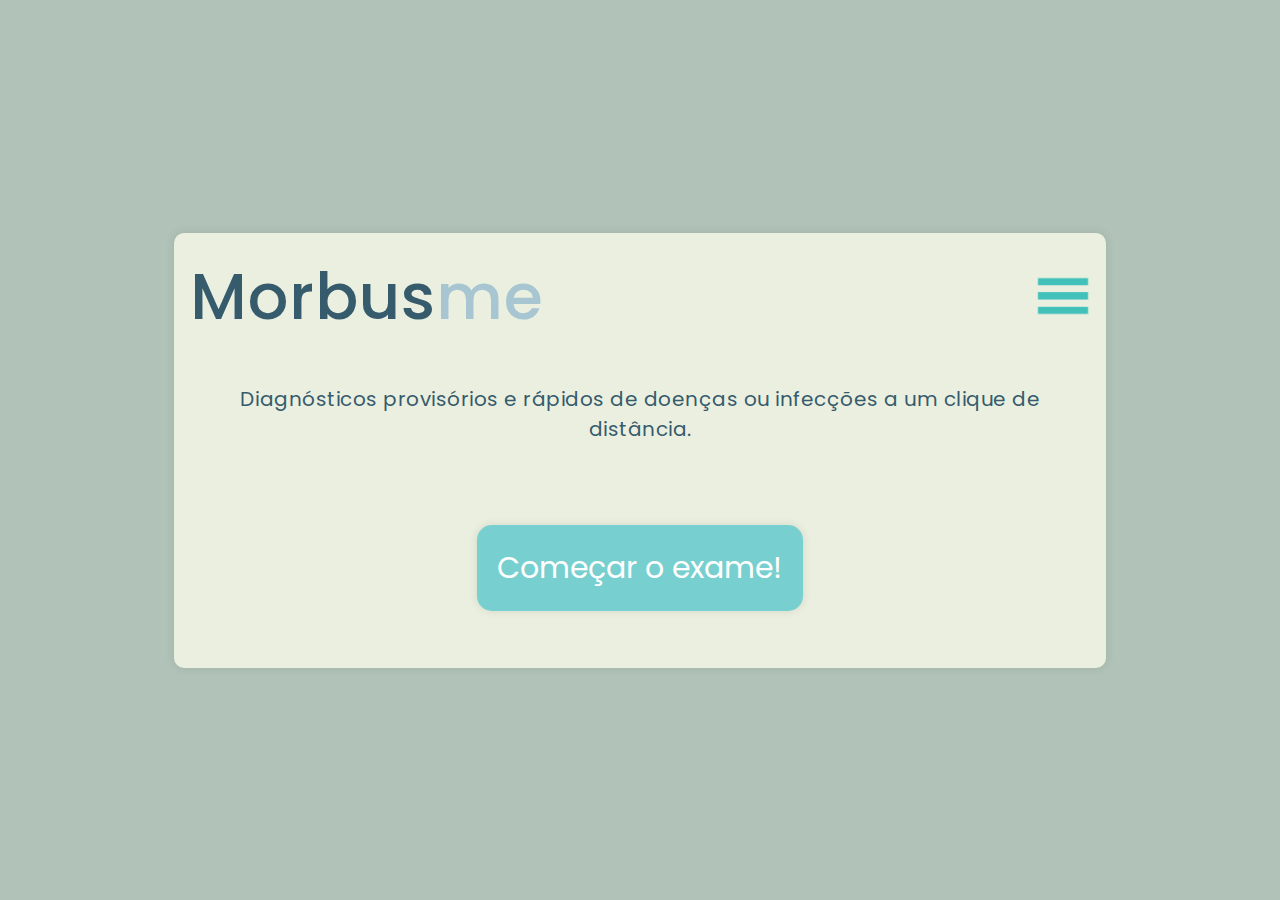
<file: index.html>
<!DOCTYPE html>
<html lang="PT-BR">
<head>
  <meta charset="UTF-8">
  <meta http-equiv="X-UA-Compatible" content="IE=edge">
  <meta name="viewport" content="width=device-width, initial-scale=1.0">
  <title>Morbusme - Menu Inicial</title>
  <link rel="stylesheet" href="css/index.css">
  <script src="./js/index.js" defer></script>
  <link rel="shortcut icon" href="images/favicon.png" type="image/x-icon">
</head>
<body>
  <main>
      <article id="main-article">
        <header id="article-header">
          <section id="header-introducao">
            <h1 id="header-titulo">Morbus<span id="header-titulo-decoracao">me</span></h1>
          </section>

          <button id="hambuguer" class="nao-selecionavel">
            <img src="./images/hambuguer.png" alt="Imagem do Hambuguer" id="hambuguer-image">
          </button>
          <nav id="header-nav">
            <ul id="nav-menu">
              <li><a class="tabs" id="pag-selecionada" href="./index.html">Menu inicial</a></li>
              <li><a class="tabs" href="./tabs/proposta.html">Proposta</a></li>
              <li><a class="tabs" href="./tabs/sobre-nos.html">Sobre nós</a></li>
              <li><a class="tabs" href="./tabs/contatos.html">Contatos</a></li>
            </ul>
          </nav>
        </header>
        <section id="main-conteudo">
          <p id="main-legenda">Diagnósticos provisórios e rápidos de doenças ou infecções a um clique de distância.</p>
          <a href="./tabs/diagnostico.html" id="link-button"><button id="diagnostico-botao" class="nao-selecionavel">Começar o exame!</button></a>
        </section>
      </article>
  </main>
</body>
</html>
</file>
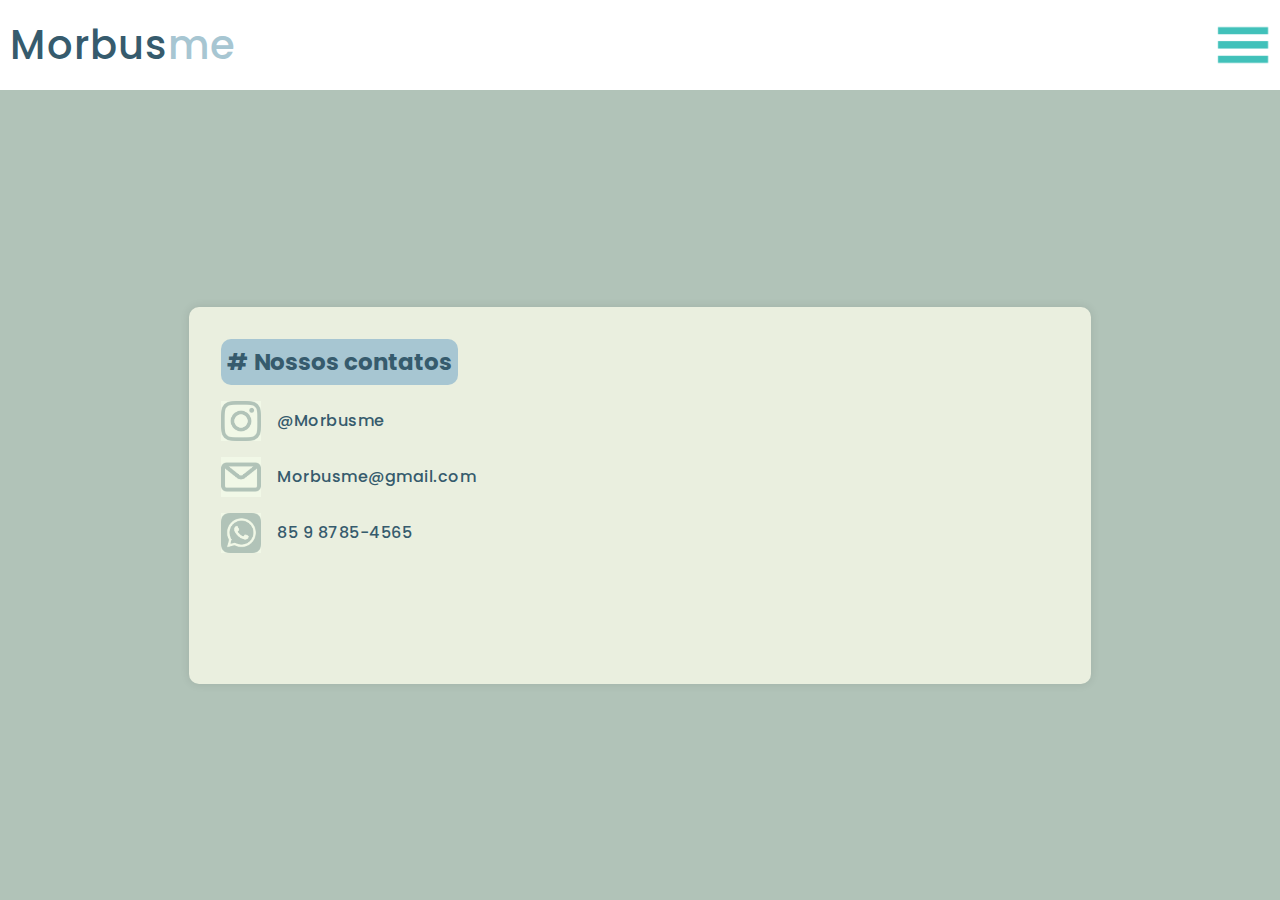
<file: tabs/contatos.html>
<!DOCTYPE html>
<html lang="PT-BR">
<head>
  <meta charset="UTF-8">
  <meta http-equiv="X-UA-Compatible" content="IE=edge">
  <meta name="viewport" content="width=device-width, initial-scale=1.0">
  <title>Morbusme - Contatos</title>
  <link rel="stylesheet" href="../css/contatos.css">
  <script src="../js/app.js" defer></script>
  <link rel="shortcut icon" href="../images/favicon.png" type="image/x-icon">

</head>
<body>
  <header>
    <h1 id="header-titulo">Morbus<span id="header-titulo-decoracao">me</span></h1>
    <button id="hambuguer" class="nao-selecionavel">
      <img src="../images/hambuguer.png" alt="Imagem do Hambuguer" id="hambuguer-image">
    </button>
    <nav id="header-nav">
      <ul id="nav-menu">
        <li><a class="tabs" href="../index.html">Menu inicial</a></li>
        <li><a class="tabs" href="./proposta.html">Proposta</a></li>
        <li><a class="tabs" href="./sobre-nos.html">Sobre nós</a></li>
        <li><a class="tabs" id="pag-selecionada" href="./contatos.html">Contatos</a></li>
      </ul>
    </nav>
  </header>
  <section id="section-main">
    <main>
        <article>
          <h2 id="informacao-titulo"># Nossos contatos</h2>
          <div id="contatos">
            <a rel="external" target="_blank" href="https://www.instagram.com/morbusme/" class="contatos"><img src="../images/insta.png" alt="Icone do Istagram" class="icon-image">@Morbusme</a>
            <p class="contatos"><img src="../images/e-mail.png" alt="Icone do E-mail" class="icon-image">Morbusme@gmail.com</p>
            <p class="contatos"><img src="../images/zap.png" alt="Icone do Whatsapp" class="icon-image">85 9 8785-4565</p>
          </div>
        </article>
    </main>
  </section>
</body>
</html>
</file>
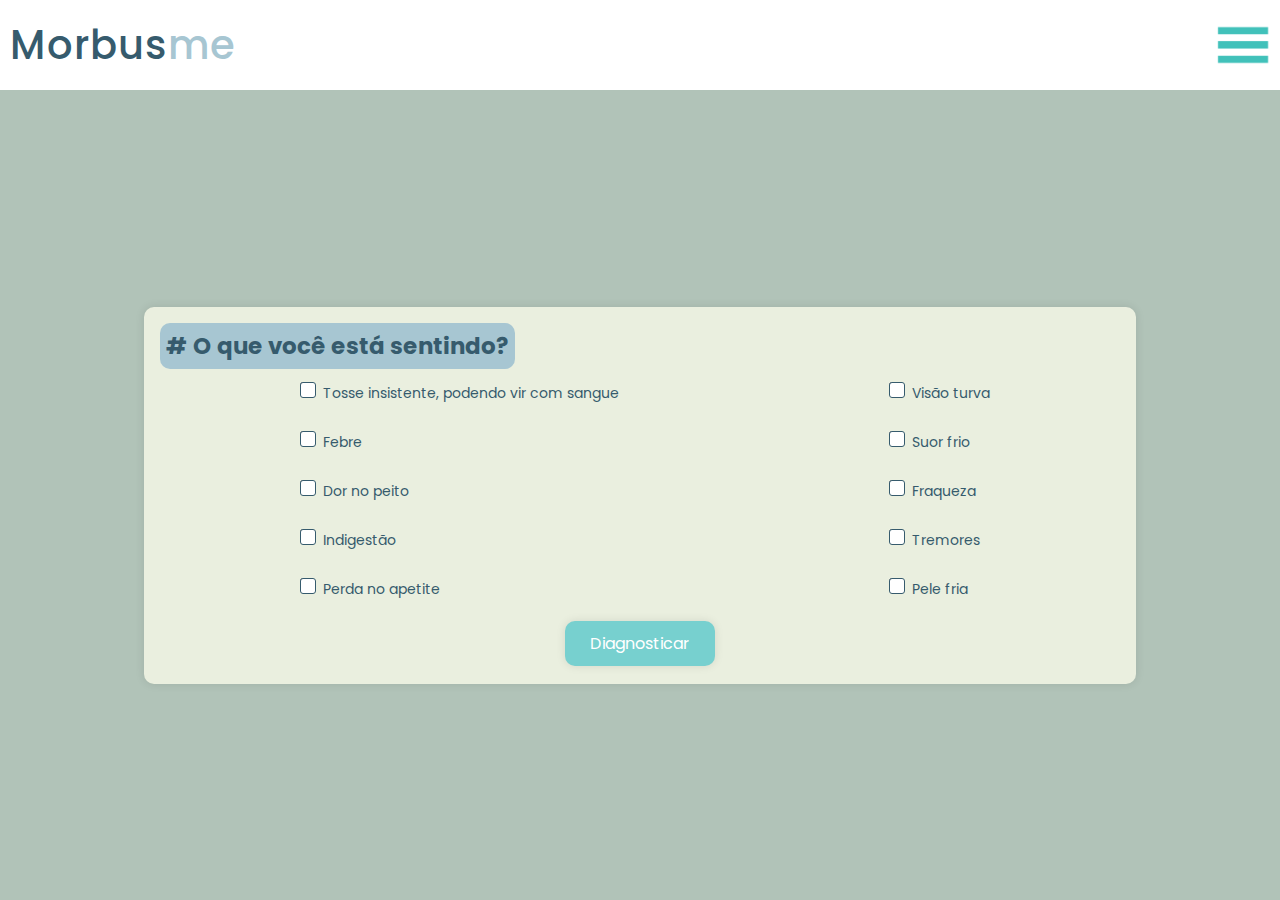
<file: tabs/diagnostico.html>
<!DOCTYPE html>
<html lang="PT-BR">
<head>
  <meta charset="UTF-8">
  <meta http-equiv="X-UA-Compatible" content="IE=edge">
  <meta name="viewport" content="width=device-width, initial-scale=1.0">
  <title>Morbusme - Diagnóstico</title>
  <link rel="stylesheet" href="../css/diagnostico.css">
  <script src="../js/index.js" defer></script>
  <link rel="shortcut icon" href="../images/favicon.png" type="image/x-icon">
</head>
<body>
  <header>
    <h1 id="header-titulo">Morbus<span id="header-titulo-decoracao">me</span></h1>
    <button id="hambuguer" class="nao-selecionavel">
      <img src="../images/hambuguer.png" alt="Imagem do Hambuguer" id="hambuguer-image">
    </button>
    <nav id="header-nav">
      <ul id="nav-menu">
        <li><a class="tabs" href="../index.html">Menu inicial</a></li>
        <li><a class="tabs" href="./proposta.html">Proposta</a></li>
        <li><a class="tabs" href="./sobre-nos.html">Sobre nós</a></li>
        <li><a class="tabs" href="./contatos.html">Contatos</a></li>
      </ul>
    </nav>
  </header>
  <section id="section-main">
    <main>
      <form autocomplete="off">
        <fieldset>
          <h2 id="main-titulo"># O que você está sentindo?</h2>
          <section id="conteudo">
            <section id="colunas">
              <section id="conteudo-coluna1">
                <label for="sintoma"><input onchange="checkboxSelecionado(this)" type="checkbox" name="sintoma" id="tosse" class="limited">Tosse insistente, podendo vir com sangue</label>
                <label for="sintoma"><input onchange="checkboxSelecionado(this)" type="checkbox" name="sintoma" id="febre" class="limited">Febre</label>
                <label for="sintoma"><input onchange="checkboxSelecionado(this)" type="checkbox" name="sintoma" id="dor-peito" class="limited">Dor no peito</label>
                <label for="sintoma"><input onchange="checkboxSelecionado(this)" type="checkbox" name="sintoma" id="tontura" class="limited2">Indigestão</label>
                <label for="sintoma"><input onchange="checkboxSelecionado(this)" type="checkbox" name="sintoma" id="tontura" class="limited2">Perda no apetite</label>
              </section>
              <section id="conteudo-coluna2">
                <label for="sintoma"><input onchange="checkboxSelecionado(this)" type="checkbox" name="sintoma" id="tontura" class="limited2">Visão turva</label>
                <label for="sintoma"><input onchange="checkboxSelecionado(this)" type="checkbox" name="sintoma" id="sangramento nasal" class="limited2">Suor frio</label>
                <label for="sintoma"><input onchange="checkboxSelecionado(this)" type="checkbox" name="sintoma" id="fraqueza" class="limited2">Fraqueza</label>
                <label for="sintoma"><input onchange="checkboxSelecionado(this)" type="checkbox" name="sintoma" id="tontura" class="limited2">Tremores</label>
                <label for="sintoma"><input onchange="checkboxSelecionado(this)" type="checkbox" name="sintoma" id="tontura" class="limited2">Pele fria</label>
              </section>
            </section>
            <button type="submit" id="btn">Diagnosticar</button>
          </section>
        </fieldset>
      </form>
    </main>
  </section>
</body>
</html>
</file>
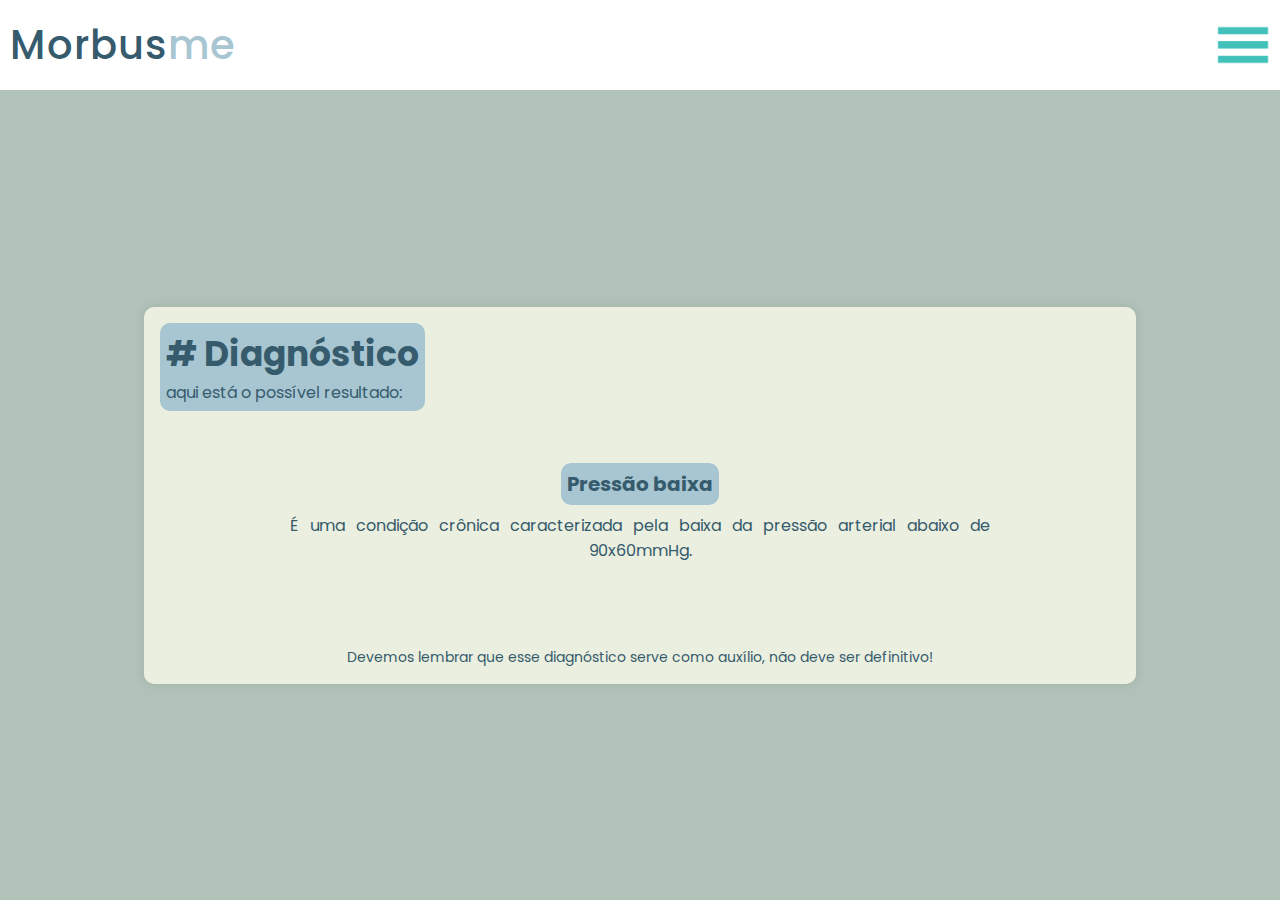
<file: tabs/pressao-baixa.html>
<!DOCTYPE html>
<html lang="PT-BR">
<head>
  <meta charset="UTF-8">
  <meta http-equiv="X-UA-Compatible" content="IE=edge">
  <meta name="viewport" content="width=device-width, initial-scale=1.0">
  <title>Morbusme - Diagnóstico</title>
  <link rel="stylesheet" href="../css/reultado-diagnostico.css">
  <script src="../js/app.js" defer></script>
  <link rel="shortcut icon" href="../images/favicon.png" type="image/x-icon">

</head>
<body>
  <header id="header">
    <h1 id="header-titulo">Morbus<span id="header-titulo-decoracao">me</span></h1>
    <button id="hambuguer" class="nao-selecionavel">
      <img src="../images/hambuguer.png" alt="Imagem do Hambuguer" id="hambuguer-image">
    </button>
    <nav id="header-nav">
      <ul id="nav-menu">
        <li><a class="tabs" href="../index.html">Menu inicial</a></li>
        <li><a class="tabs" href="./proposta.html">Proposta</a></li>
        <li><a class="tabs" href="./sobre-nos.html">Sobre nós</a></li>
        <li><a class="tabs" href="./contatos.html">Contatos</a></li>
      </ul>
    </nav>
  </header>
  <section id="section-main">
    <main id="main">
        <article>
          <main id="article-main">
            <header id="main-header">
              <h2 id="main-titulo"># Diagnóstico</h2>
              <p id="main-legenda">aqui está o possível resultado:</p>
            </header>
            <section id="conteudo">
              <h3 id="conteudo-resultado">Pressão baixa</h3>
              <p id="conteudo-paragrafo">É uma condição crônica caracterizada pela baixa da pressão arterial abaixo de 90x60mmHg.</p>
            </section>
          </main>
          <footer id="main-footer">
            <p id="footer-aviso">Devemos lembrar que esse diagnóstico serve como auxílio, não deve ser definitivo!</p>
          </footer>
        </article>
    </main>
  </section>
</body>
</html>
</file>
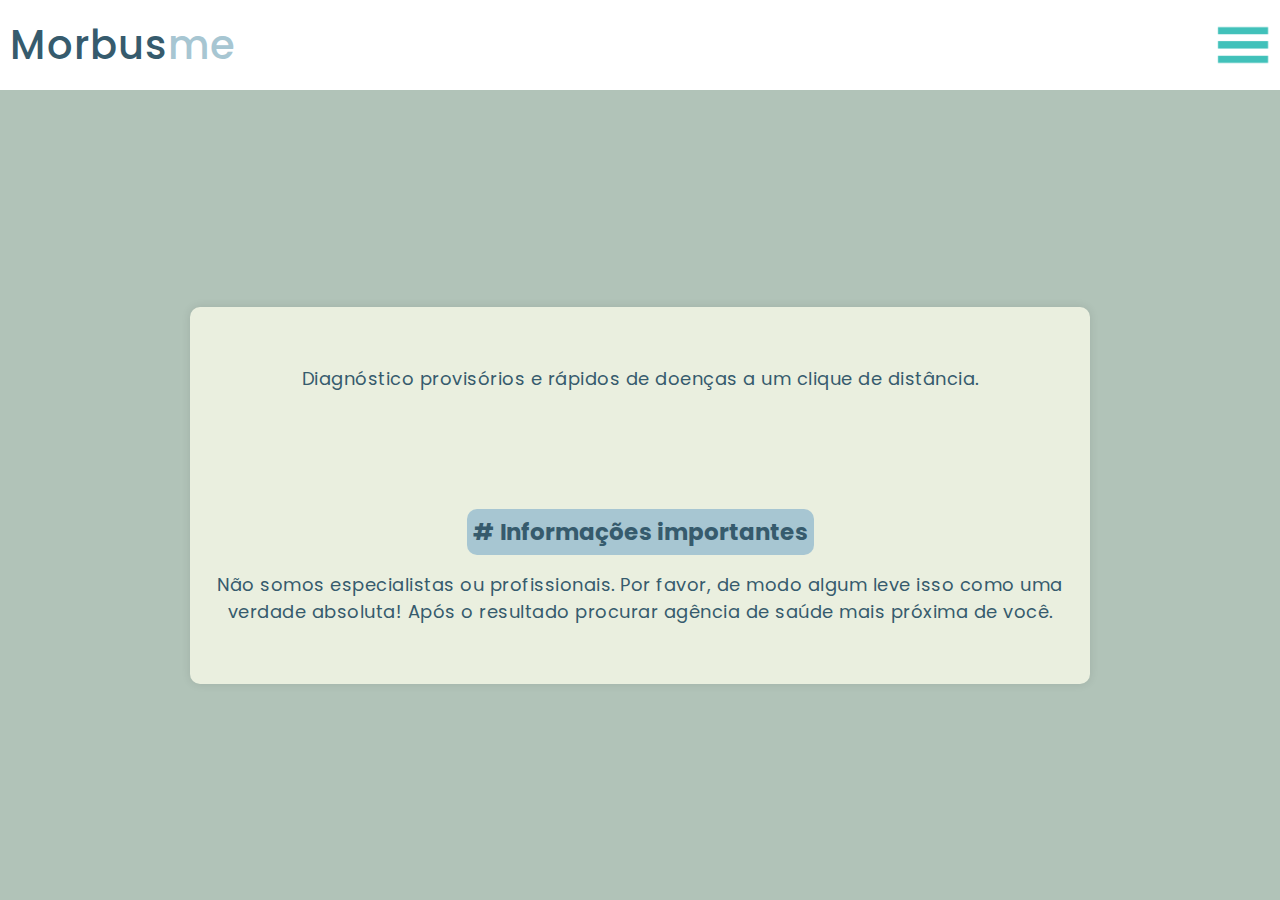
<file: tabs/proposta.html>
<!DOCTYPE html>
<html lang="PT-BR">
<head>
  <meta charset="UTF-8">
  <meta http-equiv="X-UA-Compatible" content="IE=edge">
  <meta name="viewport" content="width=device-width, initial-scale=1.0">
  <title>Morbusme - Proposta</title>
  <link rel="stylesheet" href="../css/proposta.css">
  <script src="../js/app.js" defer></script>
  <link rel="shortcut icon" href="../images/favicon.png" type="image/x-icon">
</head>
<body>
  <header>
    <h1 id="header-titulo">Morbus<span id="header-titulo-decoracao">me</span></h1>
    <button id="hambuguer" class="nao-selecionavel">
      <img src="../images/hambuguer.png" alt="Imagem do Hambuguer" id="hambuguer-image">
    </button>
    <nav id="header-nav">
      <ul id="nav-menu">
        <li><a class="tabs" href="../index.html">Menu inicial</a></li>
        <li><a class="tabs" id="pag-selecionada" href="./proposta.html">Proposta</a></li>
        <li><a class="tabs" href="./sobre-nos.html">Sobre nós</a></li>
        <li><a class="tabs" href="./contatos.html">Contatos</a></li>
      </ul>
    </nav>
  </header>
  <section id="section-main">
    <main>
        <article>
          <p id="frase-intodrucao">Diagnóstico provisórios e rápidos de doenças a um clique de distância.</p>
          <section id="informacao">
            <h2 id="informacao-titulo"># Informações importantes</h2>
            <p id="informacao-conteudo">Não somos especialistas ou profissionais. Por favor, de modo algum leve isso como uma verdade absoluta! Após o resultado procurar agência de saúde mais próxima de você.</p>
          </section>
        </article>
    </main>
  </section>
</body>
</html>
</file>
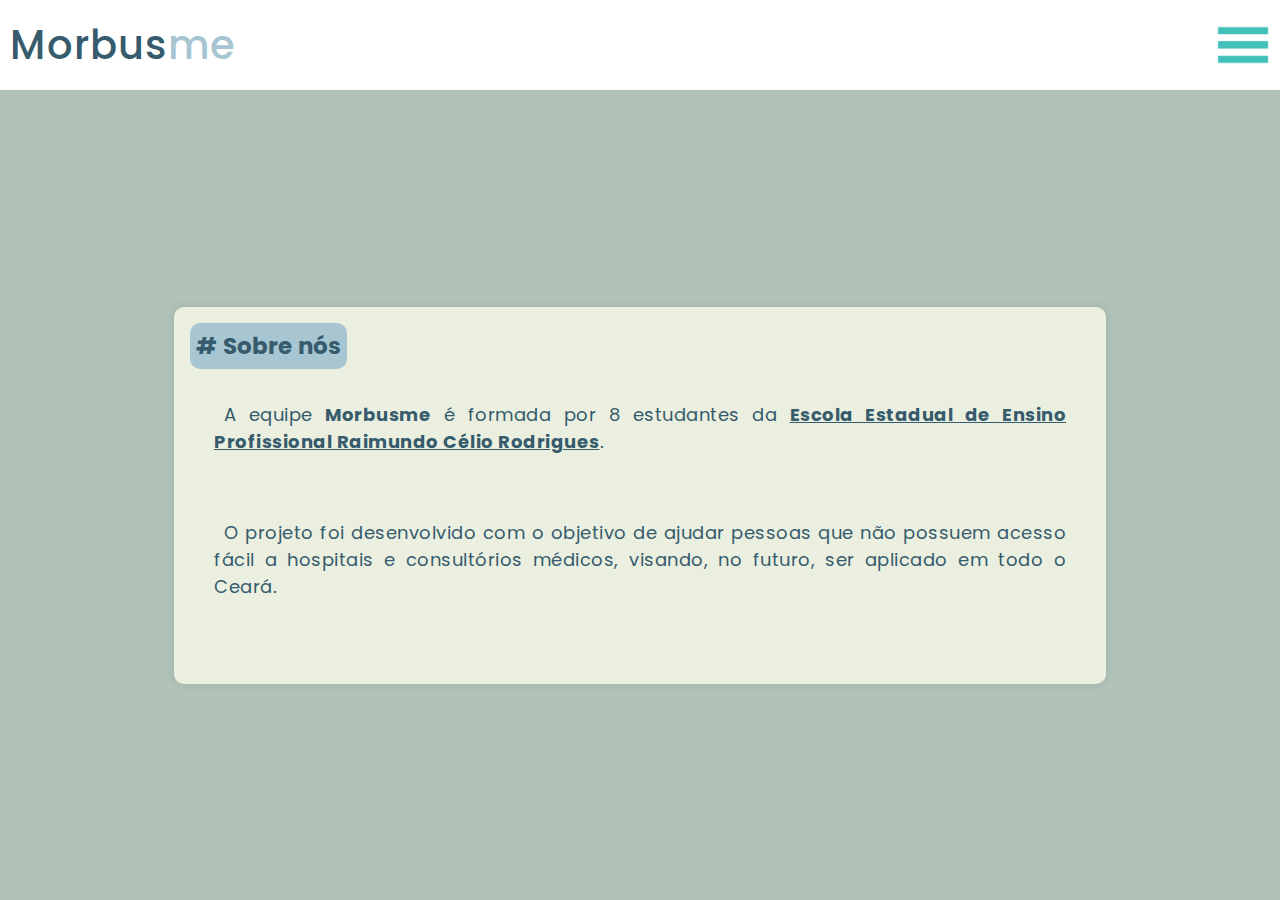
<file: tabs/sobre-nos.html>
<!DOCTYPE html>
<html lang="PT-BR">
<head>
  <meta charset="UTF-8">
  <meta http-equiv="X-UA-Compatible" content="IE=edge">
  <meta name="viewport" content="width=device-width, initial-scale=1.0">
  <title>Morbusme - Sobre nós</title>
  <link rel="stylesheet" href="../css/sobre-nos.css">
  <link rel="shortcut icon" href="../images/favicon.png" type="image/x-icon">
  <script src="../js/app.js" defer></script>
</head>
<body>
  <header>
    <h1 id="header-titulo">Morbus<span id="header-titulo-decoracao">me</span></h1>
    <button id="hambuguer" class="nao-selecionavel">
      <img src="../images/hambuguer.png" alt="Imagem do Hambuguer" id="hambuguer-image">
    </button>
    <nav id="header-nav">
      <ul id="nav-menu">
        <li><a class="tabs" href="../index.html">Menu inicial</a></li>
        <li><a class="tabs" href="./proposta.html">Proposta</a></li>
        <li><a class="tabs" id="pag-selecionada" href="./sobre-nos.html">Sobre nós</a></li>
        <li><a class="tabs" href="./contatos.html">Contatos</a></li>
      </ul>
    </nav>
  </header>
  <section id="section-main">
    <main>
      <article>
        <h2 id="main-titulo"># Sobre nós</h2>
        <section id="conteudo">
          <p class="main-paragrafo">A equipe <strong>Morbusme</strong> é formada por 8 estudantes da <a href="http://eeeppacatuba.blogspot.com/" id="link-reference" rel="external" target="_blank"><strong>Escola Estadual de Ensino Profissional Raimundo Célio Rodrigues</strong></a>.</p>
          <p class="main-paragrafo">O projeto foi desenvolvido com o objetivo de ajudar pessoas que não possuem acesso fácil a hospitais e consultórios médicos, visando, no futuro, ser aplicado em todo o Ceará.</p>
          <!-- <p class="main-paragrafo">Durante a criação do projeto, a equipe fez alguns levantamentos com os alunos da escola EEEP e esses foram os resultados:</p> -->
        </section>
      </article>
    </main>
  </section>
</body>
</html>
</file>
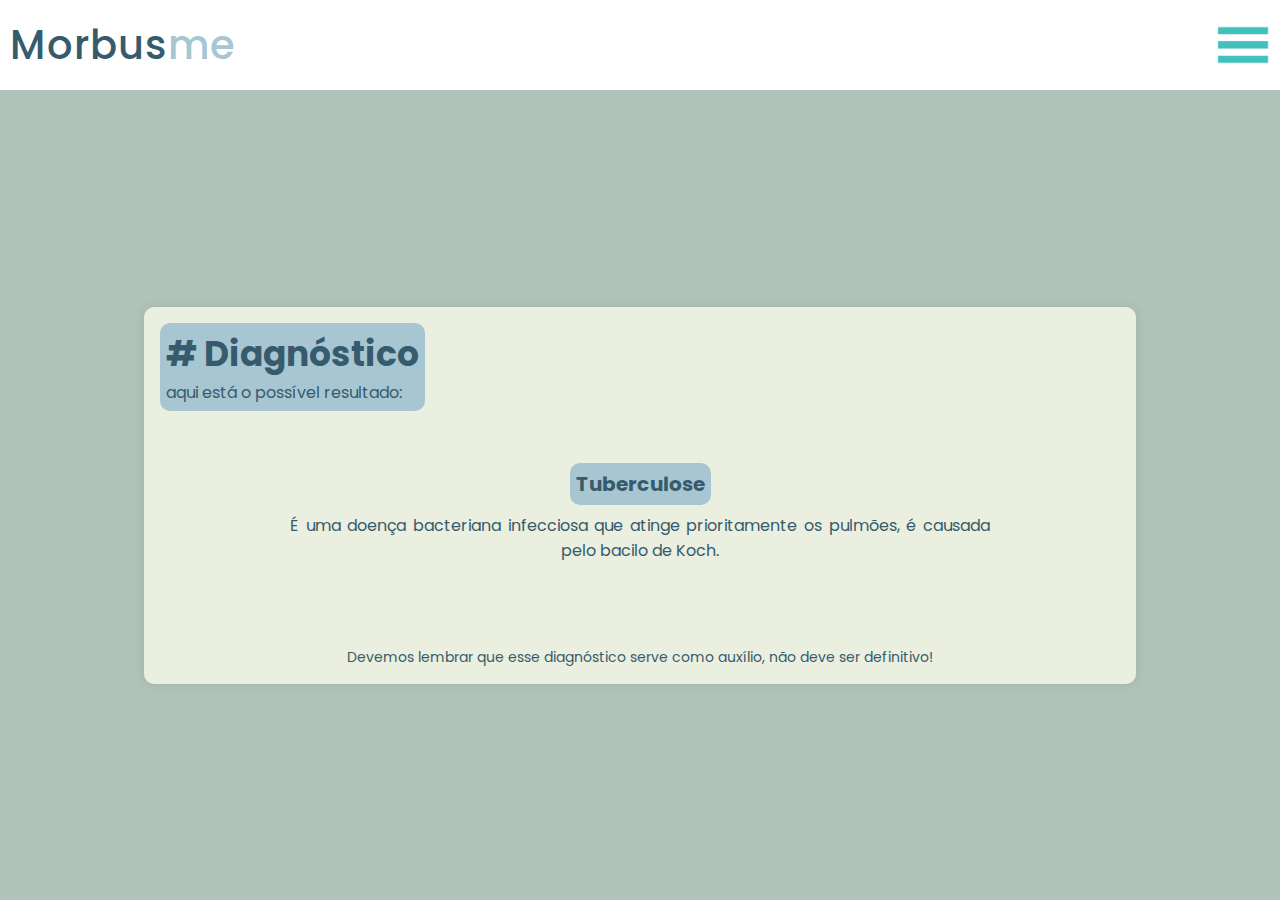
<file: tabs/tuberculose.html>
<!DOCTYPE html>
<html lang="PT-BR">
<head>
  <meta charset="UTF-8">
  <meta http-equiv="X-UA-Compatible" content="IE=edge">
  <meta name="viewport" content="width=device-width, initial-scale=1.0">
  <title>Morbusme - Diagnóstico</title>
  <link rel="stylesheet" href="../css/reultado-diagnostico.css">
  <script src="../js/app.js" defer></script>
  <link rel="shortcut icon" href="../images/favicon.png" type="image/x-icon">
</head>
<body>
  <header id="header">
    <h1 id="header-titulo">Morbus<span id="header-titulo-decoracao">me</span></h1>
    <button id="hambuguer" class="nao-selecionavel">
      <img src="../images/hambuguer.png" alt="Imagem do Hambuguer" id="hambuguer-image">
    </button>
    <nav id="header-nav">
      <ul id="nav-menu">
        <li><a class="tabs" href="../index.html">Menu inicial</a></li>
        <li><a class="tabs" href="./proposta.html">Proposta</a></li>
        <li><a class="tabs" href="./sobre-nos.html">Sobre nós</a></li>
        <li><a class="tabs" href="./contatos.html">Contatos</a></li>
      </ul>
    </nav>
  </header>
  <section id="section-main">
    <main id="main">
        <article>
          <main id="article-main">
            <header id="main-header">
              <h2 id="main-titulo"># Diagnóstico</h2>
              <p id="main-legenda">aqui está o possível resultado:</p>
            </header>
            <section id="conteudo">
              <h3 id="conteudo-resultado">Tuberculose</h3>
              <p id="conteudo-paragrafo">É uma doença bacteriana infecciosa que atinge prioritamente os pulmões, é causada pelo bacilo de Koch.</p>
            </section>
          </main>
          <footer id="main-footer">
            <p id="footer-aviso">Devemos lembrar que esse diagnóstico serve como auxílio, não deve ser definitivo!</p>
          </footer>
        </article>
    </main>
  </section>
</body>
</html>
</file>
<file: css/index.css>
@import url('https://fonts.googleapis.com/css2?family=Poppins:wght@500;600;700&display=swap');

* {
  margin: 0;
  padding: 0;
  box-sizing: border-box;
  text-decoration: none;
  list-style-type: none;
}

#nao-selecionavel, .nao-selecionavel {
  -webkit-touch-callout: none;
  -webkit-user-select: none;
  -khtml-user-select: none;
  -moz-user-select: none;
  -ms-user-select: none;
  user-select: none;
}

body {
  display: flex;
  justify-content: center;
  align-items: center;

  width: 100%;
  height: 100vh;

  background-color: #B1C3B8;
}

main {
  background-color: #EAEFDF;
  border-radius: 10px;
  box-shadow: 0 0 10px rgba(0,0,0,0.1);

  max-height: 467px;
  max-width: 992px;
}

#main-article {
  padding: 1rem;
}

#article-header {
  display: flex;
  justify-content: space-between;
  align-items: center;
}

#header-titulo {
  font-family: 'Poppins', Helvetica;
  font-weight: 500;
  font-size: 64px;

  color: #365B6D;
  letter-spacing: 1px;
}

#header-titulo-decoracao {
  color: #a7c6d2;
}

#hambuguer {
  display: flex;
  justify-content: center;
  align-items: center;

  border: none;
  background-color: transparent;
}

#hambuguer, #hambuguer-image {
  width: 54px;
  height: 54px;

  cursor: pointer;
}

#hambuguer:hover {
  transform: scale(1.1);
  transition-duration: 50ms;
}

#hambuguer:active {
  transform: scale(1);
  transition-duration: 50ms;
}

#header-nav {
  position: absolute;
  top: 1rem;
  left: 1rem;
  white-space: nowrap;
  z-index: 1000;

  width: 0;
  height: calc(100vh - 2rem);
  background-color: white;
  border-radius: 0;

  visibility: hidden;
  overflow-x: hidden;
  transition: .6s;
}

#header-nav.active {
  width: 20%;

  visibility: visible;
  overflow-x: hidden;
  border-radius: 10px;
}

#nav-menu {
  display: flex;
  flex-direction: column;
  align-items: center;
  justify-content: space-around;
  height: calc(100vh - 2rem);
}

.tabs {
  font-family: 'Poppins';
  font-weight: 500;
  color: #365B6D;
}

#pag-selecionada {
  text-align: center;
  background-color: #a7c6d2;
  position: absolute;
  width: 100%;
  z-index: -1;
  left: 0;
}

#main-conteudo {
  display: flex;
  flex-direction: column;
  justify-content: space-around;
  align-content: space-around;
  align-items: center;

  height: calc(467px - (4rem + 95px));
}

#main-legenda {
  max-width: 900px;
  text-align: center;

  font-family: 'Poppins';
  font-size: 20px;

  color: #365B6D;
  letter-spacing: .5px;
}

#diagnostico-botao {
  background-color: #77d0cf;
  color: white;
  cursor: pointer;

  font-size: 30px;
  font-family: 'Poppins';
  padding: 20px;

  border: none;
  border-radius: 15px;
  box-shadow: 0 0 10px rgba(0,0,0,0.1);
}

#diagnostico-botao:hover {
  transform: scale(1.05);
  transition-duration: 100ms;
}

#diagnostico-botao:active {
  transform: scale(1);
  transition-duration: 100ms;
}

@media screen and (max-width: 768px) {
  #header-titulo {
    font-size: 50px;
  }

  #hambuguer, #hambuguer-image {
    width: 45px;
    height: 45px;
  }

  #main-legenda {
    font-size: 20px;
  }

  #diagnostico-botao {
    padding: 15px;
    font-size: 22px;
  }
}

@media screen and (max-width: 600px) {
  #header-nav.active {
    width: 30%;
  }
}

@media screen and (max-width: 425px) {
  #header-titulo {
    font-size: 40px;
  }

  #hambuguer, #hambuguer-image {
    width: 30px;
    height: 30px;
  }

  #main-legenda {
    font-size: 16px;
  }

  #diagnostico-botao {
    padding: 10px;
    font-size: 18px;
  }

  #header-nav.active {
    width: 30%;
  }
}

@media screen and (max-width: 375px) {
  #header-titulo {
    font-size: 32px;
  }

  #header-nav.active {
    width: 40%;
  }
}
</file>
<file: css/contatos.css>
@import url('https://fonts.googleapis.com/css2?family=Poppins:wght@500;600;700&display=swap');

* {
  margin: 0;
  padding: 0;
  box-sizing: border-box;
  text-decoration: none;
  list-style-type: none;
}

#nao-selecionavel, .nao-selecionavel {
  -webkit-touch-callout: none;
  -webkit-user-select: none;
  -khtml-user-select: none;
  -moz-user-select: none;
  -ms-user-select: none;
  user-select: none;
}

body {
  background-color: #B1C3B8;
}

header {
  display: flex;
  justify-content: space-between;
  align-items: center;

  background-color: white;

  height: 90px;
  width: 100%;
  padding: 10px;
}

#header-titulo {
  font-family: 'Poppins', Helvetica;
  font-weight: 500;
  font-size: 40px;

  color: #365B6D;
  letter-spacing: 1px;
}

#header-titulo-decoracao {
  color: #a7c6d2;
}

#hambuguer {
  display: flex;
  justify-content: center;
  align-items: center;

  border: none;
  background-color: transparent;
}

#hambuguer, #hambuguer-image {
  width: 54px;
  height: 54xpx;

  cursor: pointer;
}

#hambuguer:hover {
  transform: scale(1.1);
  transition-duration: 50ms;
}

#hambuguer:active {
  transform: scale(1);
  transition-duration: 50ms;
}

#header-nav {
  position: absolute;
  top: 90px;
  right: 0;
  white-space: nowrap;
  z-index: 1000;

  width: 0;
  height: calc(100vh - 90px);
  background-color: white;
  border-end-start-radius: 0;

  visibility: hidden;
  overflow-x: hidden;
  transition: .6s;
}

#header-nav.active {
  width: 20%;

  visibility: visible;
  overflow-x: hidden;
  border-end-start-radius: 10px;
}

#nav-menu {
  display: flex;
  flex-direction: column;
  align-items: center;
  justify-content: space-around;
  height: calc(100vh - (2rem + 90px));
}

.tabs {
  font-family: 'Poppins';
  font-weight: 500;
  color: #365B6D;
}

#pag-selecionada {
  text-align: center;
  background-color: #a7c6d2;
  position: absolute;
  width: 100%;
  z-index: -1;
  left: 0;
}

#section-main {
  display: flex;
  justify-content: center;
  align-items: center;

  width: 100%;
  height: calc(100vh - 90px);
}

main {
  background-color: #EAEFDF;
  border-radius: 10px;
  box-shadow: 0 0 10px rgba(0,0,0,0.1);

  height: 377px;
  max-width: calc(1024px - (2rem + 90px));
  width: 100%;

  margin: 1rem;
}

article {
  padding: 2rem;
}

#informacao-titulo {
  font-family: 'Poppins';
  font-size: 23px;
  background-color: #a7c6d2;
  color: #365B6D;
  border-radius: 10px;

  width: fit-content;
  padding: 6px;
}

.contatos {
  display: flex;
  align-items: center;

  margin-top: 1rem;
  width: fit-content;
  gap: 1rem;

  color: #365B6D;
  font-family: 'Poppins';
  font-weight: 500;
  letter-spacing: .5px;

}

.icon-image {
  width: 40px;
  height: 40px;
}
</file>
<file: css/diagnostico.css>
@import url('https://fonts.googleapis.com/css2?family=Poppins:wght@500;600;700&display=swap');

* {
  margin: 0;
  padding: 0;
  box-sizing: border-box;
  text-decoration: none;
  list-style-type: none;
}

#nao-selecionavel, .nao-selecionavel {
  -webkit-touch-callout: none;
  -webkit-user-select: none;
  -khtml-user-select: none;
  -moz-user-select: none;
  -ms-user-select: none;
  user-select: none;
}

body {
  background-color: #B1C3B8;
}

header {
  display: flex;
  justify-content: space-between;
  align-items: center;

  background-color: white;

  height: 90px;
  width: 100%;
  padding: 10px;
}

#header-titulo {
  font-family: 'Poppins', Helvetica;
  font-weight: 500;
  font-size: 40px;

  color: #365B6D;
  letter-spacing: 1px;
}

#header-titulo-decoracao {
  color: #a7c6d2;
}

#hambuguer {
  display: flex;
  justify-content: center;
  align-items: center;

  border: none;
  background-color: transparent;
}

#hambuguer, #hambuguer-image {
  width: 54px;
  height: 54xpx;

  cursor: pointer;
}

#hambuguer:hover {
  transform: scale(1.1);
  transition-duration: 50ms;
}

#hambuguer:active {
  transform: scale(1);
  transition-duration: 50ms;
}

#header-nav {
  position: absolute;
  top: 90px;
  right: 0;
  white-space: nowrap;
  z-index: 1000;

  width: 0;
  height: calc(100vh - 90px);
  background-color: white;
  border-end-start-radius: 0;

  visibility: hidden;
  overflow-x: hidden;
  transition: .6s;
}

#header-nav.active {
  width: 20%;

  visibility: visible;
  overflow-x: hidden;
  border-end-start-radius: 10px;
}

#nav-menu {
  display: flex;
  flex-direction: column;
  align-items: center;
  justify-content: space-around;
  height: calc(100vh - (2rem + 90px));
}

.tabs {
  font-family: 'Poppins';
  font-weight: 500;
  color: #365B6D;
}

#pag-selecionada {
  text-align: center;
  background-color: #a7c6d2;
  position: absolute;
  width: 100%;
  z-index: -1;
  left: 0;
}

#section-main {
  display: flex;
  justify-content: center;
  align-items: center;

  width: 100%;
  height: calc(100vh - 90px);
}

main {
  background-color: #EAEFDF;
  border-radius: 10px;
  box-shadow: 0 0 10px rgba(0,0,0,0.1);

  height: 377px;
  max-width: calc(1024px - 2rem);
  width: 100%;

  margin: 1rem;
}

form {
  width: 100%;
  height: 100%;
}

fieldset {
  padding: 1rem;
  border: none;
  width: 100%;
  height: 100%;
}

#main-titulo {
  font-family: 'Poppins';
  font-size: 23px;
  background-color: #a7c6d2;
  color: #365B6D;
  border-radius: 10px;

  width: fit-content;
  padding: 6px;
}

#conteudo {
  display: flex;
  flex-direction: column;
  justify-content: space-around;

  width: 100%;
  height: calc(100% - 2rem);
}

#colunas {
  display: flex;
  justify-content: space-around;
  align-items: center;

  height: 100%;
  width: 100%;
}

#conteudo-coluna1, #conteudo-coluna2 {
  display: flex;
  flex-direction: column;
  gap: 1rem;
}

input {
  margin: 10px;
  cursor: pointer;
}

#conteudo-coluna1 input::before,  #conteudo-coluna2 input::before{
  content: "";
  display: inline-block;
  width: 14px;
  height: 14px;
  background-color: white;
  border: 1px solid #365B6D;
  border-radius: 3px;
}

#conteudo-coluna1 input:checked::before, #conteudo-coluna2 input:checked::before {
  content: "";
  display: inline-block;
  background-color: #a7c6d2;
  background-image: url("../images/checkbox-image.png");
  background-position: center center;
  background-size: 12px;
  background-clip: padding-box;
  background-repeat: no-repeat;
}

#conteudo-coluna1 label, #conteudo-coluna2 label {
  font-family: 'Poppins';
  font-size: 14px;
  color: #365B6D;
}

#btn {
  width: fit-content;
  height: fit-content;
  margin: 1rem auto;
  padding: 10px 25px;
  border: none;
  background-color: #77d0cf;
  color: white;
  
  font-family: 'Poppins';
  font-size: 16px;

  border-radius: 10px;
  box-shadow: 0 0 10px rgba(0,0,0,0.1);
  cursor: pointer;
}

#btn:hover {
  transform: scale(1.05);
  transition-duration: 100ms;
}

#btn:active {
  transform: scale(1);
  transition-duration: 100ms;
}
</file>
<file: css/reultado-diagnostico.css>
@import url('https://fonts.googleapis.com/css2?family=Poppins:wght@500;600;700&display=swap');

* {
  margin: 0;
  padding: 0;
  box-sizing: border-box;
  text-decoration: none;
  list-style-type: none;
}

#nao-selecionavel, .nao-selecionavel {
  -webkit-touch-callout: none;
  -webkit-user-select: none;
  -khtml-user-select: none;
  -moz-user-select: none;
  -ms-user-select: none;
  user-select: none;
}

body {
  background-color: #B1C3B8;
}

#header {
  display: flex;
  justify-content: space-between;
  align-items: center;

  background-color: white;

  height: 90px;
  width: 100%;
  padding: 10px;
}

#header-titulo {
  font-family: 'Poppins', Helvetica;
  font-weight: 500;
  font-size: 40px;

  color: #365B6D;
  letter-spacing: 1px;
}

#header-titulo-decoracao {
  color: #a7c6d2;
}

#hambuguer {
  display: flex;
  justify-content: center;
  align-items: center;

  border: none;
  background-color: transparent;
}

#hambuguer, #hambuguer-image {
  width: 54px;
  height: 54xpx;

  cursor: pointer;
}

#hambuguer:hover {
  transform: scale(1.1);
  transition-duration: 50ms;
}

#hambuguer:active {
  transform: scale(1);
  transition-duration: 50ms;
}

#header-nav {
  position: absolute;
  top: 90px;
  right: 0;
  white-space: nowrap;
  z-index: 1000;

  width: 0;
  height: calc(100vh - 90px);
  background-color: white;
  border-end-start-radius: 0;

  visibility: hidden;
  overflow-x: hidden;
  transition: .6s;
}

#header-nav.active {
  width: 20%;

  visibility: visible;
  overflow-x: hidden;
  border-end-start-radius: 10px;
}

#nav-menu {
  display: flex;
  flex-direction: column;
  align-items: center;
  justify-content: space-around;
  height: calc(100vh - (2rem + 90px));
}

.tabs {
  font-family: 'Poppins';
  font-weight: 500;
  color: #365B6D;
}

#pag-selecionada {
  text-align: center;
  background-color: #a7c6d2;
  position: absolute;
  width: 100%;
  z-index: -1;
  left: 0;
}

#section-main {
  display: flex;
  justify-content: center;
  align-items: center;

  width: 100%;
  height: calc(100vh - 90px);
}

#main {
  background-color: #EAEFDF;
  box-shadow: 0 0 10px rgba(0,0,0,0.1);
  border-radius: 10px;

  width: 100%;
  max-width: calc(1024px - 2rem);
  max-height: 377px;
  height: 100%;
}

article {
  padding: 1rem;
  display: flex;
  flex-direction: column;
  justify-content: space-between;
  height: 100%;
}

#article-main {
  width: 100%;
  height: calc(100% - 90px);
}

#main-header {
  font-family: 'Poppins';
  font-size: 23px;
  background-color: #a7c6d2;
  color: #365B6D;
  border-radius: 10px;

  width: fit-content;
  padding: 6px;
}

#main-legenda {
  font-size: 16px;
}

#conteudo {
  display: flex;
  flex-direction: column;
  gap: .5rem;
  justify-content: center;
  align-items: center;

  width: 100%;
  height: 80%;
}

#conteudo-resultado {
  font-family: 'Poppins';
  font-size: 20px;
  background-color: #a7c6d2;
  color: #365B6D;
  border-radius: 10px;

  width: fit-content;
  padding: 6px;
}

#conteudo-paragrafo {
  color: #365B6D;
  font-family: 'Poppins';
  max-width: 700px;
  text-align-last: center;
  text-align: justify;
}

#main-footer {
  margin: 0 auto;
}

#footer-aviso {
  color: #365B6D;
  font-family: 'Poppins';
  font-size: 14px;
}
</file>
<file: css/proposta.css>
@import url('https://fonts.googleapis.com/css2?family=Poppins:wght@500;600;700&display=swap');

* {
  margin: 0;
  padding: 0;
  box-sizing: border-box;
  text-decoration: none;
  list-style-type: none;
}

#nao-selecionavel, .nao-selecionavel {
  -webkit-touch-callout: none;
  -webkit-user-select: none;
  -khtml-user-select: none;
  -moz-user-select: none;
  -ms-user-select: none;
  user-select: none;
}

body {
  background-color: #B1C3B8;
}

header {
  display: flex;
  justify-content: space-between;
  align-items: center;

  background-color: white;

  height: 90px;
  width: 100%;
  padding: 10px;
}

#header-titulo {
  font-family: 'Poppins', Helvetica;
  font-weight: 500;
  font-size: 40px;

  color: #365B6D;
  letter-spacing: 1px;
}

#header-titulo-decoracao {
  color: #a7c6d2;
}

#hambuguer {
  display: flex;
  justify-content: center;
  align-items: center;

  border: none;
  background-color: transparent;
}

#hambuguer, #hambuguer-image {
  width: 54px;
  height: 54xpx;

  cursor: pointer;
}

#hambuguer:hover {
  transform: scale(1.1);
  transition-duration: 50ms;
}

#hambuguer:active {
  transform: scale(1);
  transition-duration: 50ms;
}

#header-nav {
  position: absolute;
  top: 90px;
  right: 0;
  white-space: nowrap;
  z-index: 1000;

  width: 0;
  height: calc(100vh - 90px);
  background-color: white;
  border-end-start-radius: 0;

  visibility: hidden;
  overflow-x: hidden;
  transition: .6s;
}

#header-nav.active {
  width: 20%;

  visibility: visible;
  overflow-x: hidden;
  border-end-start-radius: 10px;
}

#nav-menu {
  display: flex;
  flex-direction: column;
  align-items: center;
  justify-content: space-around;
  height: calc(100vh - (2rem + 90px));
}

.tabs {
  font-family: 'Poppins';
  font-weight: 500;
  color: #365B6D;
}

#pag-selecionada {
  text-align: center;
  background-color: #a7c6d2;
  position: absolute;
  width: 100%;
  z-index: -1;
  left: 0;
}

#section-main {
  display: flex;
  justify-content: center;
  align-items: center;

  width: 100%;
  height: calc(100vh - 90px);
}

main {
  background-color: #EAEFDF;
  border-radius: 10px;
  box-shadow: 0 0 10px rgba(0,0,0,0.1);

  height: 377px;
  max-width: calc(1024px - 2rem);

  margin: 1rem;
}

article {
  display: flex;
  flex-direction: column;
  justify-content: space-around;
  align-items: center;

  height: 377px;
}

p {
  max-width: 900px;
  text-align: center;

  font-family: 'Poppins';
  font-size: 18px;

  color: #365B6D;
  letter-spacing: .5px;
}

#informacao-titulo {
  font-family: 'Poppins';
  font-size: 23px;
  background-color: #a7c6d2;
  color: #365B6D;
  border-radius: 10px;

  margin: 0 auto 1rem auto;
  width: fit-content;
  padding: 6px;
}
</file>
<file: css/sobre-nos.css>
@import url('https://fonts.googleapis.com/css2?family=Poppins:wght@500;600;700&display=swap');

* {
  margin: 0;
  padding: 0;
  box-sizing: border-box;
  text-decoration: none;
  list-style-type: none;
}

#nao-selecionavel, .nao-selecionavel {
  -webkit-touch-callout: none;
  -webkit-user-select: none;
  -khtml-user-select: none;
  -moz-user-select: none;
  -ms-user-select: none;
  user-select: none;
}

body {
  background-color: #B1C3B8;
}

header {
  display: flex;
  justify-content: space-between;
  align-items: center;

  background-color: white;

  height: 90px;
  width: 100%;
  padding: 10px;
}

#header-titulo {
  font-family: 'Poppins', Helvetica;
  font-weight: 500;
  font-size: 40px;

  color: #365B6D;
  letter-spacing: 1px;
}

#header-titulo-decoracao {
  color: #a7c6d2;
}

#hambuguer {
  display: flex;
  justify-content: center;
  align-items: center;

  border: none;
  background-color: transparent;
}

#hambuguer, #hambuguer-image {
  width: 54px;
  height: 54xpx;

  cursor: pointer;
}

#hambuguer:hover {
  transform: scale(1.1);
  transition-duration: 50ms;
}

#hambuguer:active {
  transform: scale(1);
  transition-duration: 50ms;
}

#header-nav {
  position: absolute;
  top: 90px;
  right: 0;
  white-space: nowrap;
  z-index: 1000;

  width: 0;
  height: calc(100vh - 90px);
  background-color: white;
  border-end-start-radius: 0;

  visibility: hidden;
  overflow-x: hidden;
  transition: .6s;
}

#header-nav.active {
  width: 20%;

  visibility: visible;
  overflow-x: hidden;
  border-end-start-radius: 10px;
}

#nav-menu {
  display: flex;
  flex-direction: column;
  align-items: center;
  justify-content: space-around;
  height: calc(100vh - (2rem + 90px));
}

.tabs {
  font-family: 'Poppins';
  font-weight: 500;
  color: #365B6D;
}

#pag-selecionada {
  text-align: center;
  background-color: #a7c6d2;
  position: absolute;
  width: 100%;
  z-index: -1;
  left: 0;
}

#section-main {
  display: flex;
  justify-content: center;
  align-items: center;

  width: 100%;
  height: calc(100vh - 90px);
}

main {
  background-color: #EAEFDF;
  border-radius: 10px;
  box-shadow: 0 0 10px rgba(0,0,0,0.1);

  height: 377px;
  max-width: calc(1024px - 2rem);

  margin: 1rem;
}

article {
  display: flex;
  flex-direction: column;

  height: 377px;
  padding: 1rem;
}

p {
  max-width: 900px;
  text-align: justify;

  font-family: 'Poppins';
  font-size: 18px;
  text-indent: 10px;
  padding: 2rem 1.5rem;

  color: #365B6D;
  letter-spacing: .5px;
}

#main-titulo {
  font-family: 'Poppins';
  font-size: 23px;
  background-color: #a7c6d2;
  color: #365B6D;
  border-radius: 10px;

  width: fit-content;
  padding: 6px;
}

#link-reference {
  color: #365B6D;
  text-decoration: underline;
}
</file>
